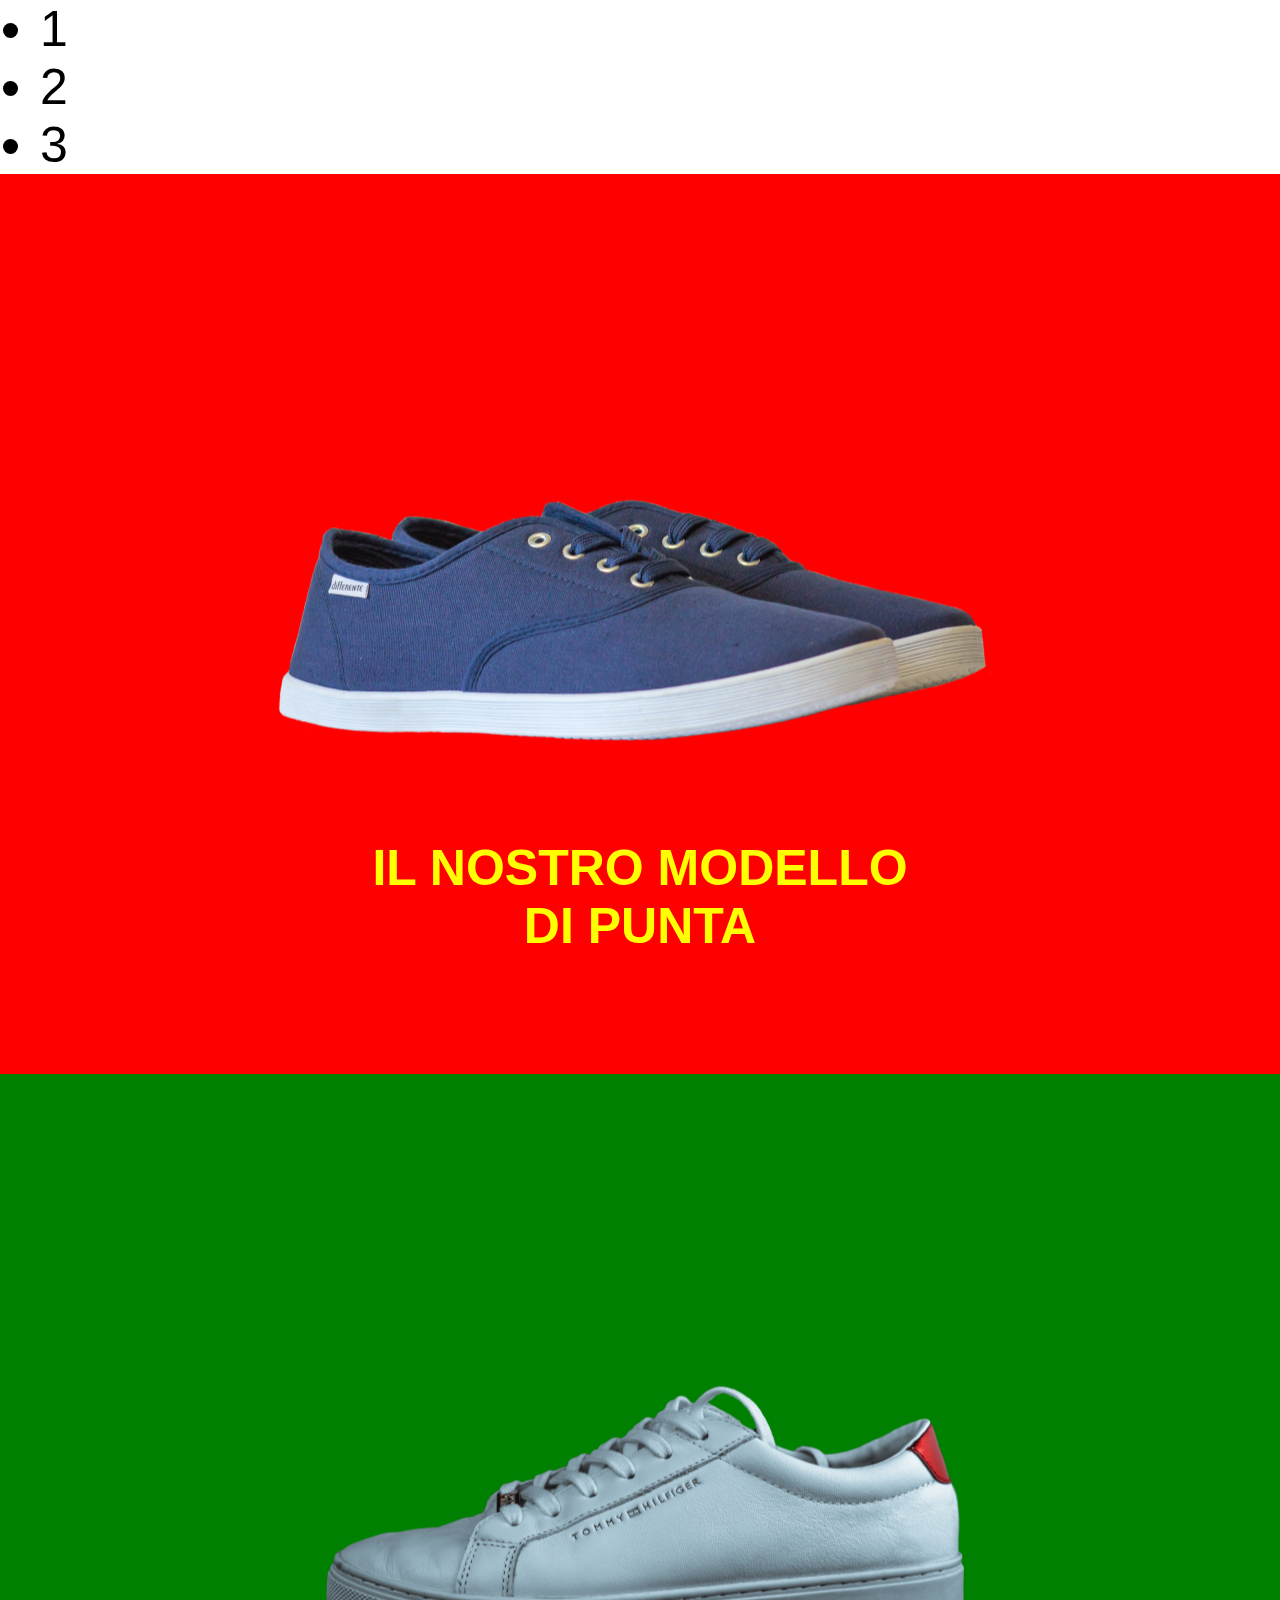
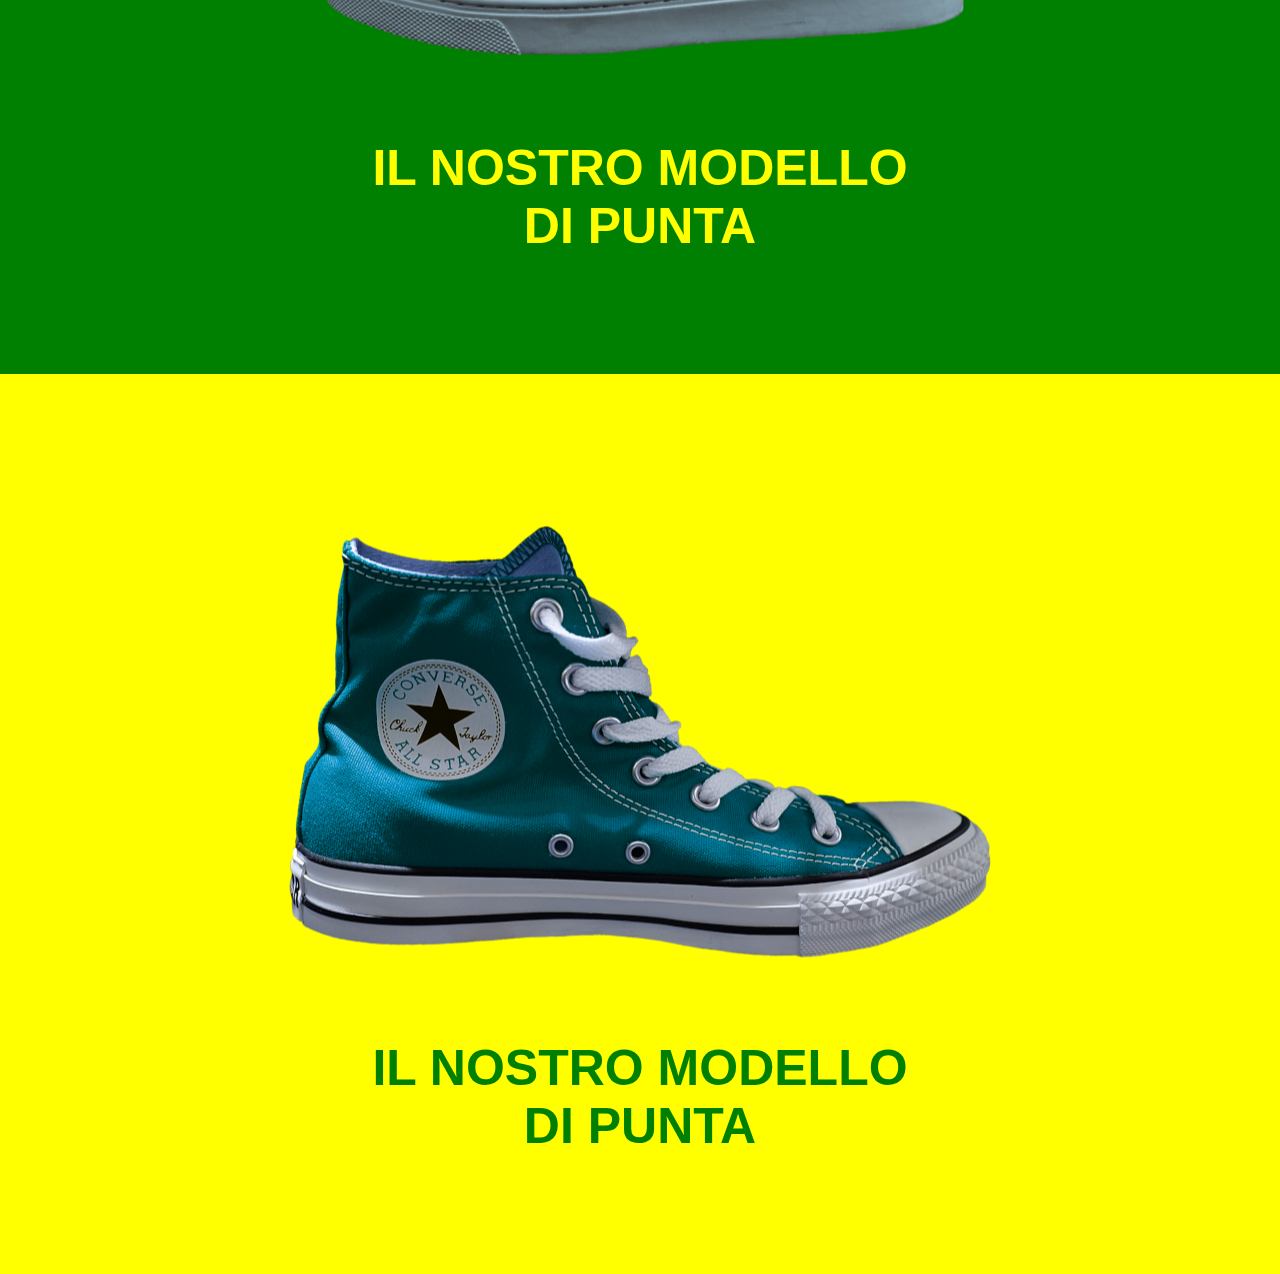
<file: index.html>
<!DOCTYPE html>
<html lang="en">
<head>
    <meta charset="UTF-8">
    <meta http-equiv="X-UA-Compatible" content="IE=edge">
    <meta name="viewport" content="width=device-width, initial-scale=1.0">
    <link rel="stylesheet" href="style.css">
    <link rel="preconnect" href="https://fonts.googleapis.com">
<link rel="preconnect" href="https://fonts.gstatic.com" crossorigin>
<link href="https://fonts.googleapis.com/css2?family=Rubik+Mono+One&display=swap" rel="stylesheet">
    <title>htmlcss-shoes</title>
</head>
<body>
    <body>
        <nav>
            <ul>
                <li>
                    1
                </li>

                <li>
                    2
                </li>

                <li>
                    3
                </li>
            </ul>
        </nav>

        <div class="differente">
          <div class="descrizione" id="numero">
            <img src="img/01.png" alt="shoes-differente">
            <div class="text"> 
                <strong> <span>IL NOSTRO MODELLO</span> <br> <span>DI PUNTA</span> </strong>
            </div>
          </div>
        </div>
    
        <div class="tommy">
          <div class="descrizione">
            <img src="img/02.png" alt="shoes-tommy">
            <div class="text">
                 <strong> <span>IL NOSTRO MODELLO</span> <br> <span>DI PUNTA</span> </strong>
                </div>
          </div>
        </div>
    
        <div class="converse">
          <div class="descrizione">
            <img src="img/03.png" alt="shoes-converse">
            <div class="text" id="particolare">
                <strong><span>IL NOSTRO MODELLO</span> <br> <span>DI PUNTA</span></strong>
            </div>
        </div>
      </div>
      </body>
    </html>
    
    
</body>
</html>
</file>
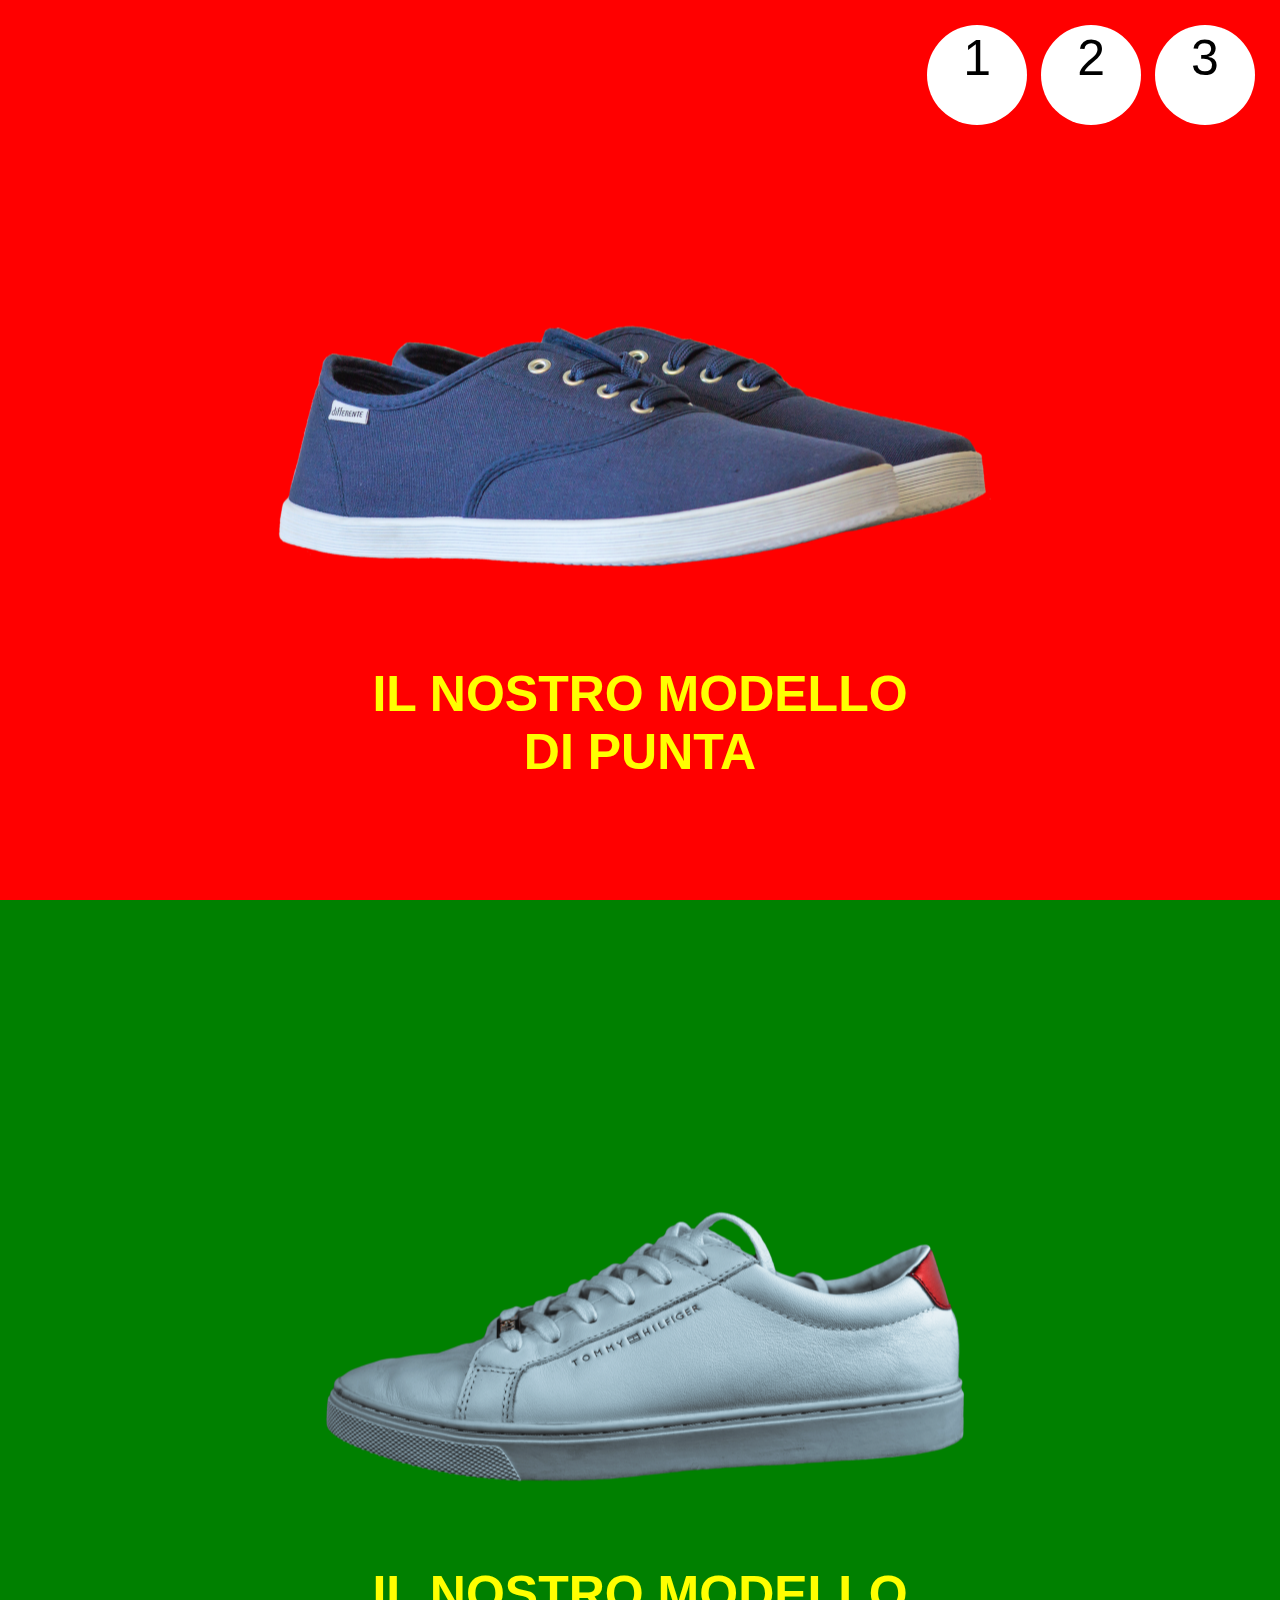
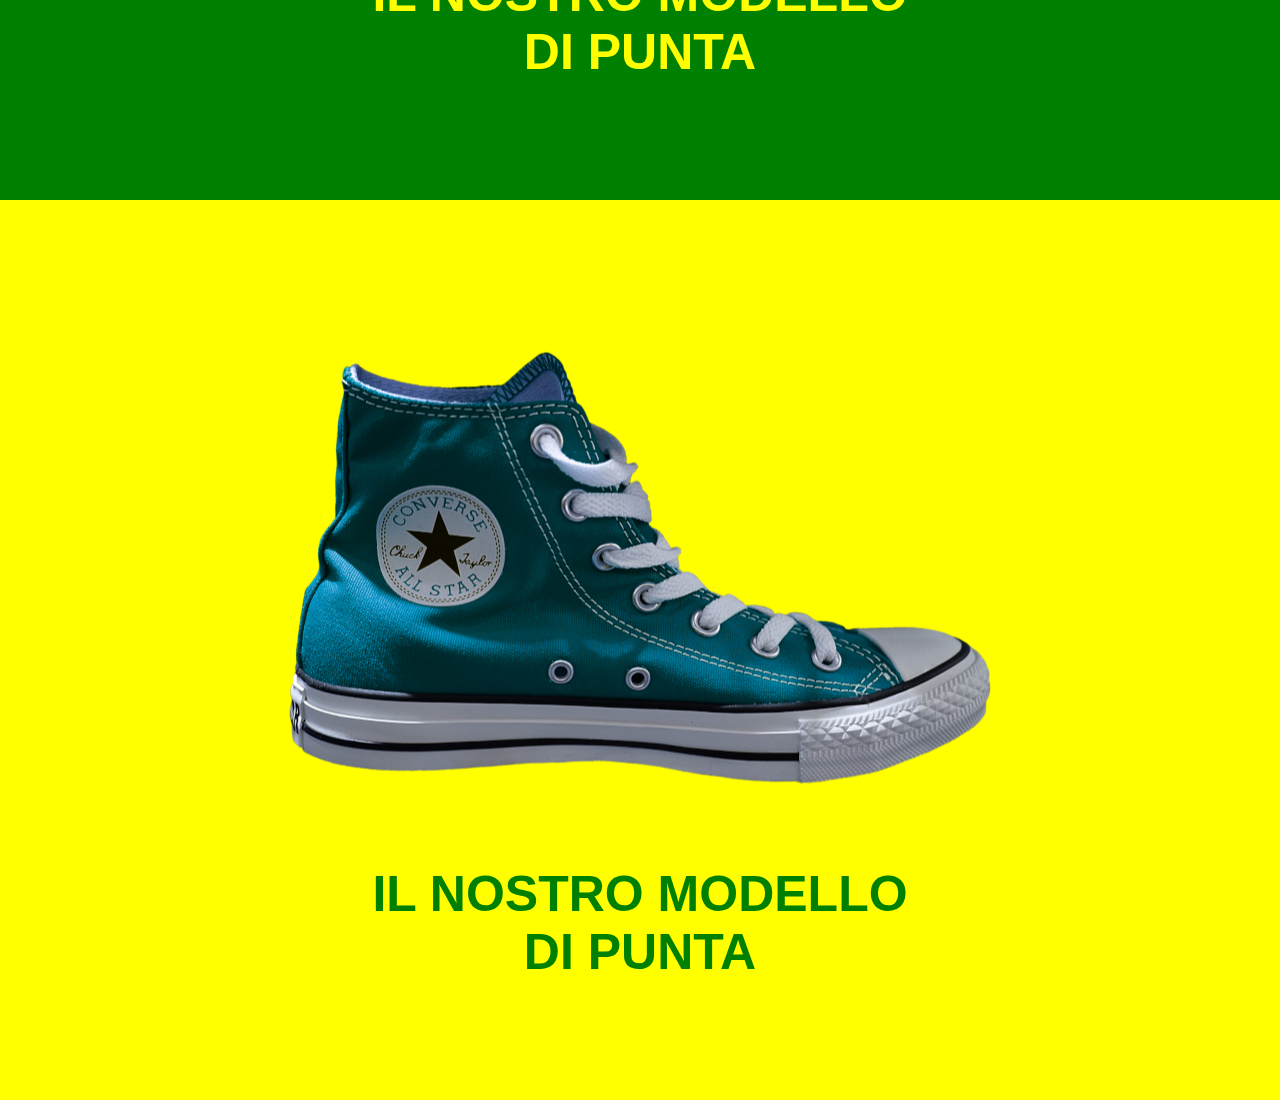
<file: bonus/index.html>
<!DOCTYPE html>
<html lang="en">
<head>
    <meta charset="UTF-8">
    <meta http-equiv="X-UA-Compatible" content="IE=edge">
    <meta name="viewport" content="width=device-width, initial-scale=1.0">
    <link rel="stylesheet" href="style.css">
    <link rel="preconnect" href="https://fonts.googleapis.com">
<link rel="preconnect" href="https://fonts.gstatic.com" crossorigin>
<link href="https://fonts.googleapis.com/css2?family=Rubik+Mono+One&display=swap" rel="stylesheet">
    <title>htmlcss-shoes</title>
</head>
<body>
    <body>
      <nav>
        <ul>
            <li>
               <a href="#inizio">1</a> 
            </li>
    
            <li>
                <a href="#centro">2</a>
            </li>
    
            <li>
                <a href="#fine">3</a>
            </li>
        </ul>
    </nav>

        <div class="differente" id="inizio">
          <div class="descrizione" id="numero">
            <img src="img/01.png" alt="shoes-differente">
            <div class="text"> 
                <strong> <span>IL NOSTRO MODELLO</span> <br> <span>DI PUNTA</span> </strong>
            </div>
          </div>
        </div>
    
        <div class="tommy" id="centro">
          <div class="descrizione">
            <img src="img/02.png" alt="shoes-tommy">
            <div class="text">
                 <strong> <span>IL NOSTRO MODELLO</span> <br> <span>DI PUNTA</span> </strong>
                </div>
          </div>
        </div>
    
        <div class="converse" id="fine">
          <div class="descrizione">
            <img src="img/03.png" alt="shoes-converse">
            <div class="text" id="particolare">
                <strong><span>IL NOSTRO MODELLO</span> <br> <span>DI PUNTA</span></strong>
            </div>
        </div>
      </div>
      </body>
    </html>
    
    
</body>
</html>
</file>
<file: style.css>
*{
    margin: 0;
    box-sizing: border-box;
    font-size: 50px;
    font-family: ‘Rubik Mono One’, sans-serif;
  }
  


  .differente{
    background-color: red;
    background-size: cover;
    position: relative;
    height: 100vh;
  }
  
  .tommy{
    background-color: green;
    background-size: cover;
    position: relative;
    height: 100vh;
  }
  
  .converse{
    background-color: yellow;
    background-size: cover;
    position: relative;
    height: 100vh;
    color: green;
  }

  
  
  .descrizione{
    position: absolute;
    top: 50%;
    left: 50%;
    transform: translate(-50%, -50%);
    color: white;
    padding: 10px;
    text-align: center;
  }

  .text{
      color: yellow;
  }

  #particolare{
      color: green;
  }
</file>
<file: bonus/style.css>
*{
    margin: 0;
    box-sizing: border-box;
    font-size: 50px;
    font-family: ‘Rubik Mono One’, sans-serif;
  }
  

  nav ul{
    position: fixed;
    top: 25px;
    right: 25px;
    z-index: 999;
}

nav li{
    background-color: white;
    width: 100px;
    height: 100px;
    display: inline-block;
    text-align: center;
    border-radius: 50%;
    
}

li a{
    color: black;
    vertical-align: middle;
    text-decoration: none;
}


  .differente{
    background-color: red;
    background-size: cover;
    position: relative;
    height: 100vh;
  }
  
  .tommy{
    background-color: green;
    background-size: cover;
    position: relative;
    height: 100vh;
  }
  
  .converse{
    background-color: yellow;
    background-size: cover;
    position: relative;
    height: 100vh;
    color: green;
  }

  
  
  .descrizione{
    position: absolute;
    top: 50%;
    left: 50%;
    transform: translate(-50%, -50%);
    color: white;
    padding: 10px;
    text-align: center;
  }

  .text{
      color: yellow;
  }

  #particolare{
      color: green;
  }
</file>
